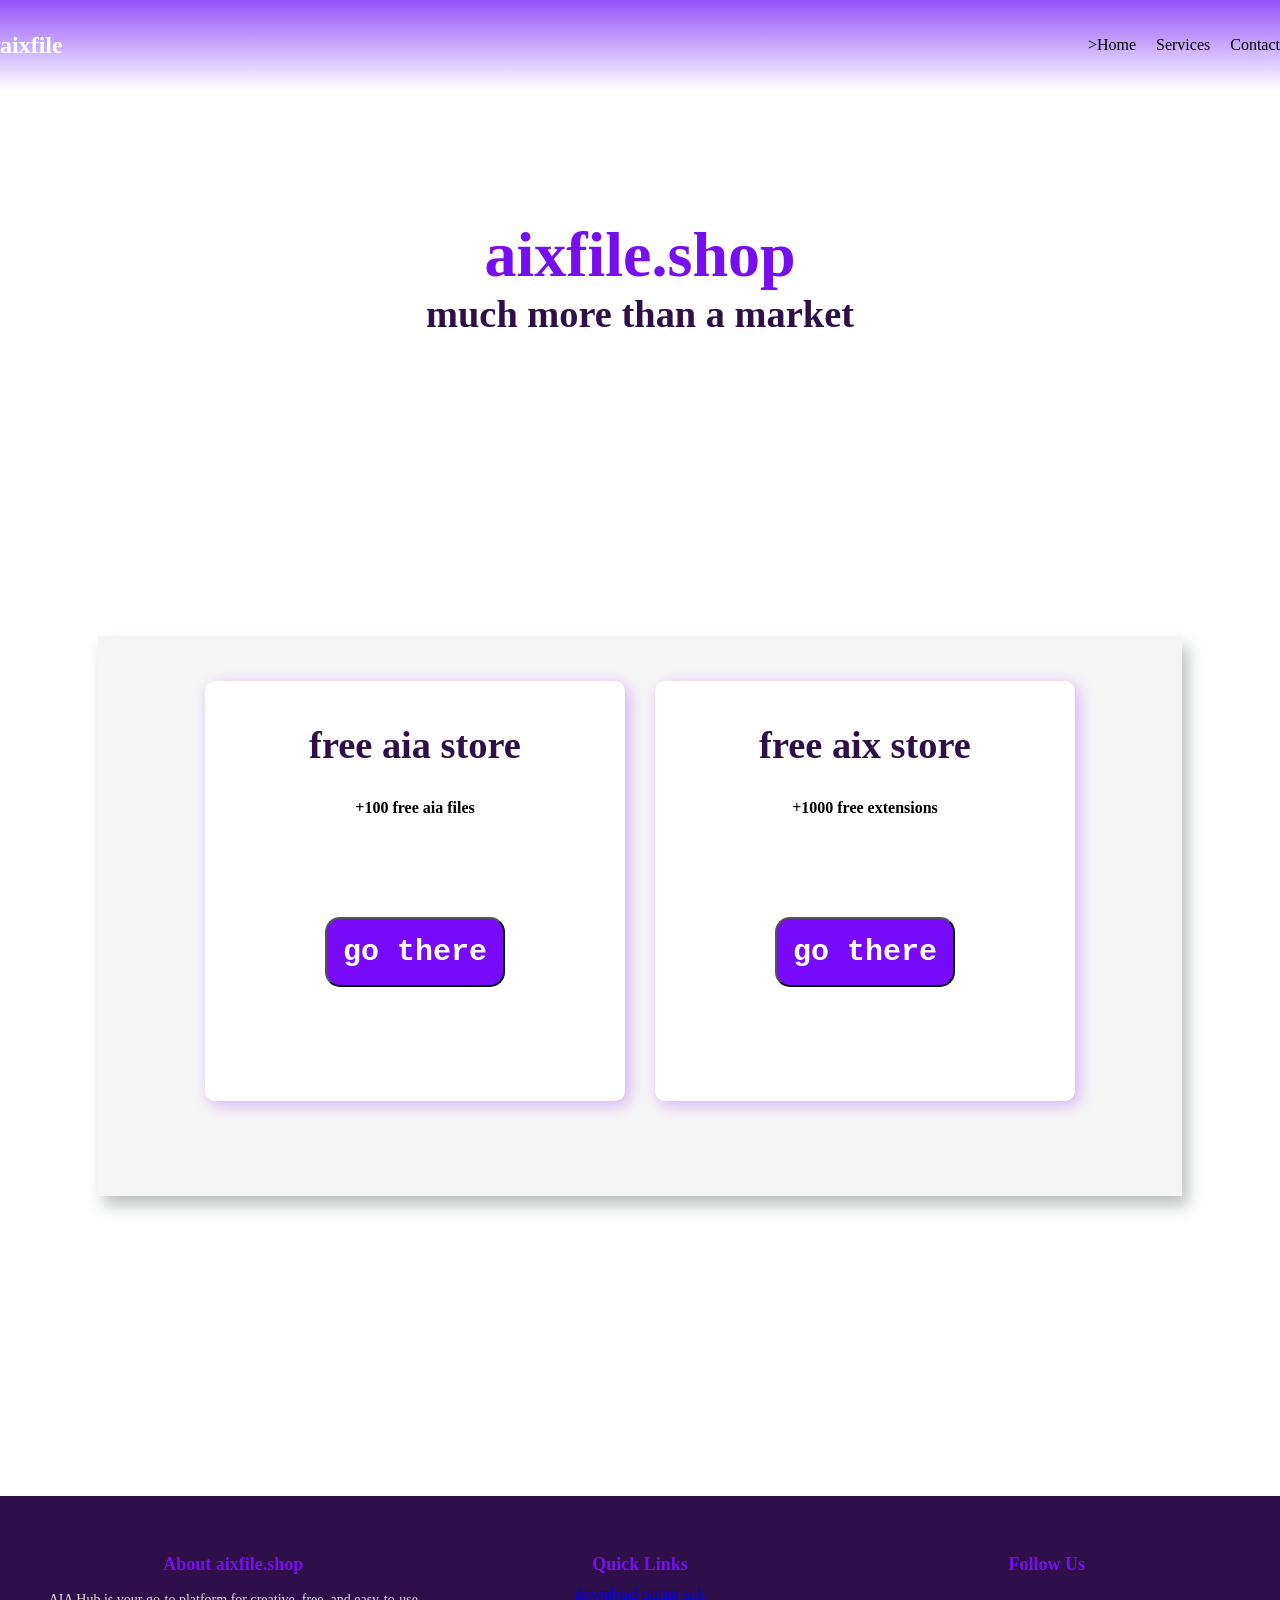
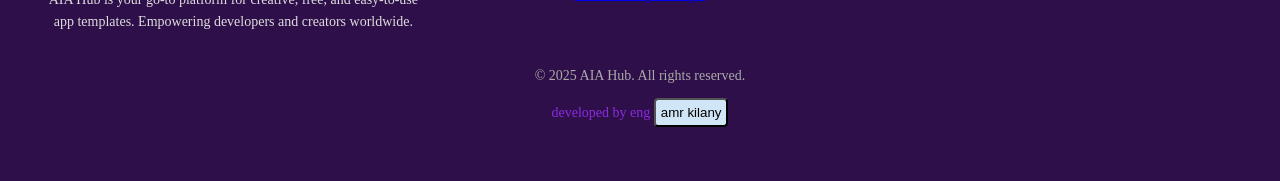
<file: index.html>
<!DOCTYPE html>
<html>
<head>
    <title>aia files aix files app templates ais files</title>
    <link rel="stylesheet" href="index.css">
    <meta name="viewport" content="width=device-width, initial-scale=1.0">
  <!-- Google tag (gtag.js) -->
<script async src="https://www.googletagmanager.com/gtag/js?id=G-VZGE9THPE6"></script>
<script>
  window.dataLayer = window.dataLayer || [];
  function gtag(){dataLayer.push(arguments);}
  gtag('js', new Date());

  gtag('config', 'G-VZGE9THPE6');
</script>
    <style>
        html, body {
            overflow-x: hidden;
            margin: 0;
            padding: 0;
            width: 100vw;
            box-sizing: border-box;
        }
        .main {
            background-color: white;
            margin: 0;
            padding: 0;
        }
        .play {
           width: 100vw;
            width: 400px;
            height: 600px;
            margin-left: auto;
            margin-right: auto;
            display: block;
        }
        .grid-header {
            margin-top: 0;
        }
        .search-bar-container {
    margin-top: 90px;
    display: flex;
    justify-content: center;
}
.search-bar-input {
    width: 350px;
    padding: 10px;
    font-size: 18px;
    border-radius: 8px;
    border: 1.5px solid #a259ff;
    outline: none;
    transition: box-shadow 0.3s, border-color 0.3s;
    box-shadow: 0 0 0px #a259ff;
    background: #fff;
}
.search-bar-input:focus,
.search-bar-input:hover {
    border-color: #a259ff;
    box-shadow: 0 0 16px 2px #a259ff, 0 0 4px 1px #fff inset;
}
    </style>
</head>
<body>
  <header class="navbar" width="100%">
        <div class="logo">aixfile</div>
        <nav>
            <ul class="nav-links">
                <li>>Home</li>
                <li>Services</li>
           
                   
                   
                </li>
                <li>Contact</li>
            </ul>
        </nav></header>
<script src='https://cdn.jotfor.ms/s/umd/latest/for-embedded-agent.js'></script>
<script>
  window.addEventListener("DOMContentLoaded", function() {
    window.AgentInitializer.init({
      agentRenderURL: "https://agent.jotform.com/0196a18945e176318e617af55462ca115a58",
      rootId: "JotformAgent-0196a18945e176318e617af55462ca115a58",
      formID: "0196a18945e176318e617af55462ca115a58",
      queryParams: ["skipWelcome=1", "maximizable=1"],
      domain: "https://www.jotform.com",
      isDraggable: false,
      background: "linear-gradient(180deg, #ffffff 0%, #fa87ff 100%)",
      buttonBackgroundColor: "#246506",
      buttonIconColor: "#FFFFFF",
      variant: false,
      customizations: {
        "greeting": "Yes",
        "greetingMessage": "Hi! How can I assist you?",
        "openByDefault": "yes",
        "pulse": "Yes",
        "position": "left",
        "autoOpenChatIn": "0"
      },
      isVoice: true,
    });
  });
</script>

    <div class="main">
        


<!-- Search bar end -->

<script>
// Simple search functionality for app cards
document.addEventListener("DOMContentLoaded", function() {
    const searchBar = document.getElementById('searchBar');
    if (!searchBar) return;
    searchBar.addEventListener('input', function() {
        const query = this.value.toLowerCase();
        document.querySelectorAll('.app-card').forEach(card => {
            const title = card.querySelector('.app-title, .quran')?.textContent.toLowerCase() || '';
            const desc = card.querySelector('.app-description')?.textContent.toLowerCase() || '';
            if (title.includes(query) || desc.includes(query)) {
                card.style.display = '';
            } else {
                card.style.display = 'none';
            }
        });
    });
});
</script>
        <h1 class="header head1 neon-text">aixfile.shop</h1>
        <h4 class="header head2">much more than a market</h4>
        <!-- Search bar start -->

       
       

<div class="cat">
<div class="aix_con  card">
    <h2 class="head2">free aix store</h2>
    <h4 class="header">+1000 free extensions</h4>
   <a href='aix.html'> <button class="catbtn">go there</button></a>
   
</div>
<div class="aia_con  card">
  <h2 class="head2">free aia store</h2>
<h4 class="header">+100 free aia files</h4>
<a href='https://amr2010m.github.io/aia-hub/'><button class="catbtn">go there</button></a>
    </div>
</div>
       
</script>
    <footer class="footer">
        <div class="footer-container">
            <div class="footer-section">
                <h3 class="footer-title">About aixfile.shop</h3>
                <p class="footer-text">AIA Hub is your go-to platform for creative, free, and easy-to-use app templates. Empowering developers and creators worldwide.</p>
            </div>
            <div class="footer-section">
                <h3 class="footer-title">Quick Links</h3>
               <a href='malik (2).apk'>download quran apk</a>
            </div>
            <div class="footer-section">
                <h3 class="footer-title">Follow Us</h3>
              
            </div>
        </div>
        <div class="footer-bottom">
            <p>&copy; 2025 AIA Hub. All rights reserved.</p>
            <p style="color: blueviolet;">
                developed by eng
                <a href="https://community.kodular.io/u/amr_kilany/summary">
                    <button style="background-color: rgb(208, 229, 245); padding: 5px; border-radius: 4px;">amr kilany</button>
                </a>
            </p>
        </div>
    </footer>

    <!-- Lottie scroll play script (for growing section) -->
    <script>
    document.addEventListener("DOMContentLoaded", function() {
        const lottiePlayer = document.querySelector(
          'dotlottie-player[src="https://lottie.host/6199c152-2aef-4b58-a672-1af71be73119/MtmYdv3EOZ.lottie"]'
        );
        if (!lottiePlayer) return;

        lottiePlayer.autoplay = false;
        lottiePlayer.pause();

        const observer = new IntersectionObserver(
            (entries) => {
                entries.forEach(entry => {
                    if (entry.isIntersecting) {
                        lottiePlayer.play();
                    } else {
                        lottiePlayer.pause();
                    }
                });
            },
            { threshold: 0.5 }
        );

        observer.observe(lottiePlayer);
    });
    </script>
    <script>
document.addEventListener("DOMContentLoaded", function() {
    const lottiePlayers = document.querySelectorAll('dotlottie-player');
    lottiePlayers.forEach(function(lottiePlayer) {
        lottiePlayer.autoplay = false;
        lottiePlayer.pause();

        const observer = new IntersectionObserver(
            (entries) => {
                entries.forEach(entry => {
                    if (entry.isIntersecting) {
                        lottiePlayer.play();
                    } else {
                        lottiePlayer.pause();
                    }
                });
            },
            { threshold: 0.5 }
        );

        observer.observe(lottiePlayer);
    });
});
</script>

</body>
</html>
</file>
<file: index.css>
body{margin: 0px; padding: 0px}
.main{height: 500%;width: 100%;background-color: rgb(0, 0, 0); margin: auto;justify-content: center; padding: 0px; margin: 0px; ;}
.header{ font-family: cursive;margin-left:30%;text-align: center; /* Center the text */
    margin: 0 auto; /* Center the element horizontally */}
.head1{color: rgb(119, 14, 240);font-size: 400%;margin-top: 10%;}
.head2{color: rgb(46, 15, 73);font-size: 240%; ; }
.mainbtn {
    margin: auto;margin-bottom: 20%;margin-top: 10% ;
    background: linear-gradient(to right,#07b0e8, rgb(119, 14, 240)); /* Gradient colors */
    color: white; /* Text color */
    font-weight: bold; /* Bold text */
    border-radius: 15px; /* Rounded corners */
    padding: 10px 20px; /* Adjust padding for better spacing */
    width: auto; /* Adjust width dynamically */
    height: auto; /* Adjust height dynamically */
    font-size: 150%; /* Font size */
    margin-left: 40%; /* Center alignment */
    border: none; /* Remove default border */
    box-shadow: 0px 4px 10px rgba(0, 0, 0, 0.2); /* Add shadow for depth */
    cursor: pointer; /* Change cursor to pointer on hover */
    transition: all 0.2s ease; /* Smooth hover effect */
}
/* Navbar Styles */


.logo {
    font-size: 24px;
    font-weight: bold;
    color: white;
}

.nav-links {
    list-style: none;
    display: flex;
    gap: 20px;
    margin: 0;
    padding: 0;
}

.nav-links li {
    position: relative;
}

.nav-links a {
    text-decoration: none;
    color: white;
    font-size: 16px;
    font-weight: bold;
    transition: color 0.3s ease;
}

.nav-links a:hover {
    color: rgb(200, 200, 255);
}

/* Dropdown Menu */
.dropdown-menu {
    display: none; /* Hidden by default */
    position: absolute;
    top: 100%;
    left: 0;
    background-color: white;
    box-shadow: 0px 4px 10px rgba(0, 0, 0, 0.1);
    border-radius: 5px;
    list-style: none;
    padding: 10px 0;
    margin: 0;
    z-index: 1000;
    min-width: 150px;
}

.dropdown-menu li {
    padding: 10px 20px;
    text-align: left;
}

.dropdown-menu li a {
    text-decoration: none;
    color: #333;
    font-size: 14px;
    transition: color 0.3s ease;
}

.dropdown-menu li a:hover {
    color: rgb(119, 14, 240);
    background-color: #ffffff;
    display: block;
}

/* Show Dropdown on Hover */
.dropdown:hover .dropdown-menu {
    display: block;
}
.mainbtn:hover {
    background-color: rgb(100, 10, 200); /* Slightly darker color on hover */
    transform: scale(1.05); /* Slight zoom effect */
    box-shadow: 0px 6px 8px rgba(0, 0, 0, 0.3); /* Enhance shadow on hover */
}
 /* Navbar Styles */

.app-grid-container {
    margin: 20px auto;
    width: 90%;
    text-align: center;
}

.grid-header {
    font-size: 24px;
    font-weight: bold;
    color: rgb(119, 14, 240);
    margin-bottom: 20px;
    margin-left: 200px;
    animation: typing 0.5s steps(400, end) forwards;
}

.app-grid {
    display: grid;
    grid-template-columns: repeat(auto-fit, minmax(250px, 1fr));
    gap: 20px;
    justify-items: center;
}

.app-card {
    background-color: white;
    border: 1px solid #ddd;
    border-radius: 10px;
    box-shadow: 0px 4px 10px rgba(0, 0, 0, 0.1);
    padding: 15px;
    text-align: center;
    width: 100%;
    max-width: 300px;
    transition: transform 0.3s ease, box-shadow 0.3s ease;
}

.app-card:hover {
    transform: scale(1.05);
    box-shadow: 0px 6px 15px rgba(0, 0, 0, 0.2);
}

.app-image {
    width: 50%;
    height: 150px;
    object-fit: cover;
    border-radius: 8px;
    margin-bottom: 10px;
}

.app-title {
    font-size: 18px;
    font-weight: bold;
    color: rgb(46, 15, 73);
    margin-bottom: 10px;
}

.app-description {
    font-size: 14px;
    color: #555;
    margin-bottom: 15px;
}

.download-btn {
    display: inline-block;
    background-color: rgb(66, 133, 244);
    color: white;
    text-decoration: none;
    padding: 8px 12px;
    border-radius: 5px;
    font-size: 14px;
    transition: background-color 0.3s ease;
}

.download-btn:hover {
    background-color: rgb(52, 103, 191);
}
.why-aiahub-container {
    margin: 50px auto;
    text-align: center;
    padding: 20px;
    background-color: #f9f9f9;
    border-radius: 10px;
    box-shadow: 0px 4px 10px rgba(0, 0, 0, 0.1);
    width: 90%;
}

.why-header {
    font-size: 28px;
    font-weight: bold;
    color: rgb(119, 14, 240);
    margin-bottom: 10px;
}

.highlight {
    color: rgb(66, 133, 244);
}

.why-description {
    font-size: 16px;
    color: #555;
    margin-bottom: 30px;
}

.why-features {
    display: grid;
    grid-template-columns: repeat(auto-fit, minmax(250px, 1fr));
    gap: 20px;
    justify-items: center;
}

.feature-card {
    background-color: white;
    border: 1px solid #ddd;
    border-radius: 10px;
    padding: 20px;
    text-align: center;
    box-shadow: 0px 4px 10px rgba(0, 0, 0, 0.1);
    transition: transform 0.3s ease, box-shadow 0.3s ease;
}

.feature-card:hover {
    transform: scale(1.05);
    box-shadow: 0px 6px 15px rgba(0, 0, 0, 0.2);
}

.feature-icon {
    width: 100px;
    height:100px;
    margin-bottom: 15px;
}

.feature-title {
    font-size: 18px;
    font-weight: bold;
    color: rgb(46, 15, 73);
    margin-bottom: 10px;
}

.feature-text {
    font-size: 14px;
    color: #555;
}
.testimonials-container {
    margin: 50px auto;
    text-align: center;
    padding: 20px;
    background-color: #f9f9f9;
    border-radius: 10px;
    box-shadow: 0px 4px 10px rgba(0, 0, 0, 0.1);
    width: 90%;
    overflow: hidden;
    position: relative;
}

.testimonials-header {
    font-size: 28px;
    font-weight: bold;
    color: rgb(119, 14, 240);
    margin-bottom: 20px;
}

.testimonials-carousel {
    display: flex;
    gap: 30px;
    animation: scrollTestimonials 10s linear infinite;
}

.testimonial-card {
    background-color: white;
    border: 1px solid #ddd;
    border-radius: 15px;
    padding: 20px;
    text-align: center;
    box-shadow: 0px 4px 10px rgba(0, 0, 0, 0.1);
    min-width: 350px;
    flex-shrink: 0;
    transition: transform 0.3s ease, box-shadow 0.3s ease;
}

.testimonial-card:hover {
    transform: scale(1.05);
    box-shadow: 0px 6px 15px rgba(0, 0, 0, 0.2);
}

.testimonial-image {
    width: 100px;
    height: 100px;
    border-radius: 50%;
    object-fit: cover;
    margin-bottom: 15px;
    border: 3px solid rgb(119, 14, 240);
}

.testimonial-text {
    font-size: 16px;
    color: #555;
    margin-bottom: 15px;
    font-style: italic;
}

.testimonial-author {
    font-size: 14px;
    font-weight: bold;
    color: rgb(46, 15, 73);
}

/* Animation for scrolling testimonials */
@keyframes scrollTestimonials {
    0% {
        transform: translateX(0);
    }
    100% {
        transform: translateX(-100%);
    }
}
.footer {
    background-color: rgb(46, 15, 73);
    color: white;
    padding: 40px 20px;
    text-align: center;
}

.footer-container {
    display: flex;
    flex-wrap: wrap;
    justify-content: space-between;
    gap: 20px;
    max-width: 1200px;
    margin: 0 auto;
}

.footer-section {
    flex: 1;
    min-width: 250px;
}

.footer-title {
    font-size: 18px;
    font-weight: bold;
    margin-bottom: 10px;
    color: rgb(119, 14, 240);
}

.footer-text {
    font-size: 14px;
    color: #ddd;
    line-height: 1.6;
}

.footer-links {
    list-style: none;
    padding: 0;
    margin: 0;
}

.footer-links li {
    margin-bottom: 8px;
}

.footer-links a {
    text-decoration: none;
    color: #ddd;
    transition: color 0.3s ease;
}

.footer-links a:hover {
    color: rgb(119, 14, 240);
}

.social-icons {
    display: flex;
    gap: 10px;
    justify-content: center;
}

.social-icon {
    text-decoration: none;
    color: white;
    background-color: rgb(119, 14, 240);
    padding: 8px 12px;
    border-radius: 5px;
    font-size: 14px;
    transition: background-color 0.3s ease;
}

.social-icon:hover {
    background-color: rgb(66, 133, 244);
}

.footer-bottom {
    margin-top: 20px;
    font-size: 14px;
    color: #aaa;
}
/* Navbar Styles */
.navbar  {
    display: flex;
    justify-content: space-between;
    align-items: center;
    background: linear-gradient(to bottom, rgb(149, 83, 248), rgb(254, 253, 255));
    height: 90px;
  
    top: 0;
  
}

.logo {
    font-size: 24px;
    font-weight: bold;
    color: white;
}

.nav-links {
    list-style: none;
    display: flex;
    gap: 20px;
    margin: 0;
    padding: 0;
}

.nav-links li {
    position: relative;
}

.nav-links a {
    text-decoration: none;
    color: white;
    font-size: 16px;
    font-weight: bold;
    transition: color 0.3s ease;
}

.nav-links a:hover {
    color: rgb(200, 200, 255);
}

/* Dropdown Menu */
.dropdown-menu {
    display: none; /* Hidden by default */
    position: absolute;
    top: 100%;
    left: 0;
    background-color: white;
    box-shadow: 0px 4px 10px rgba(0, 0, 0, 0.1);
    border-radius: 5px;
    list-style: none;
    padding: 10px 0;
    margin: 0;
    z-index: 1000;
    min-width: 150px;
}

.dropdown-menu li {
    padding: 10px 20px;
    text-align: left;
}

.dropdown-menu li a {
    text-decoration: none;
    color: #333;
    font-size: 14px;
    transition: color 0.3s ease;
}

.dropdown-menu li a:hover {
    color: rgb(119, 14, 240);
    background-color: #f9f9f9;
    display: block;
}

/* Show Dropdown on Click */
.dropdown-menu.show {
    display: block;
}.settings-form {
    max-width: 400px;
    margin: 20px auto;
    padding: 20px;
    background-color: #f9f9f9;
    border-radius: 10px;
    box-shadow: 0px 4px 10px rgba(0, 0, 0, 0.1);
}

.form-group {
    margin-bottom: 15px;
    display: flex;
    justify-content: space-between;
    align-items: center;
}

.form-group label {
    font-size: 16px;
    color: #333;
}
/* Dark Mode Styles */
body.dark-mode {
    background-color: #121212;
    color: #ffffff;
}

body.dark-mode .navbar {
    background-color: #1e1e1e;
}

body.dark-mode a {  color: #ffffff;
}
.form-group input,
.form-group select {
    padding: 5px;
    font-size: 14px;
    border: 1px solid #ddd;
    border-radius: 5px;
}


button:hover {
    background-color: rgb(66, 133, 244);
}
.growing{
    display: flex;
    flex-direction:row ;
    justify-content: center;
}
.growing-text{
    font-size: 30px;
    color: rgba(66, 30, 13, 0.853);
    margin-left: 10%;
    margin-top: 10%;
    font-weight: bold;
}

.growing-btn{
    margin: auto;margin-bottom: 20%;margin-top: 10% ;
    
    background: linear-gradient(to right,#00d9ff, rgb(175, 41, 220)); /* Gradient colors */
    color: white; /* Text color */
    font-weight: bold; /* Bold text */
    border-radius: 15px; /* Rounded corners */
  
    width: auto; /* Adjust width dynamically */
    height: auto; /* Adjust height dynamically */
    font-size: 35px; /* Font size */
    margin-left:0; /* Center alignment */
    border: none; /* Remove default border */
    box-shadow: 0px 4px 10px rgba(0, 0, 0, 0.2); /* Add shadow for depth */
    cursor: pointer; /* Change cursor to pointer on hover */
    transition: all 0.2s ease; /* Smooth hover effect */
}
.growing-header {
    font-size: 40px; /* Initial font size */
    font-weight: bold;
    color: rgb(120, 23, 255); /* Header color */
    text-align: center; /* Center the text */
    margin: 20px auto; /* Center alignment with margin */
    transition: transform 0.3s ease, color 0.3s ease; /* Smooth transition for growth */
}

.growing-header:hover {
    
    color: rgb(0, 255, 21); /* Change color on hover */
}
@media (max-width: 768px) {
   .growing{
    flex-direction:column ;}

.btn1{display: none;}
.take{display: none;}
.play{display: none;}


}
html, body {
  overflow-x: hidden;
  width: 100%;
  box-sizing: border-box;
}
.navbar {
    width: 100vw;
    margin: 0;
    left: 0;
    right: 0;
    box-sizing: border-box;
}.card{
height: 400px;
width:400px;
background-color: rgb(255, 255, 255);
border-radius: 10px;
margin: 15px;
;
    text-align: center;
    padding: 10px;
    box-shadow: 4px 4px 15px rgba(138, 12, 255, 0.291);
}
.cat{width: 80%; height: 500px;
    display: flex;flex-direction: row-reverse;
    justify-content: center;
    padding: 30px;
background-color: whitesmoke;
margin: auto;
justify-content: center;

margin-top: 300px;
margin-bottom: 300px;
 box-shadow: 6px 10px 15px rgba(82, 90, 91, 0.375);}
 .catbtn{
    background-color: rgb(121, 10, 249);
    color: white;
    font-size: 30px;
    font-family: monospace;

    font-weight: bold; 
    border-radius: 15px; 
    padding: 10px;
    height: 70px;
    width: 180px; margin-top: 100px;
 }
</file>
